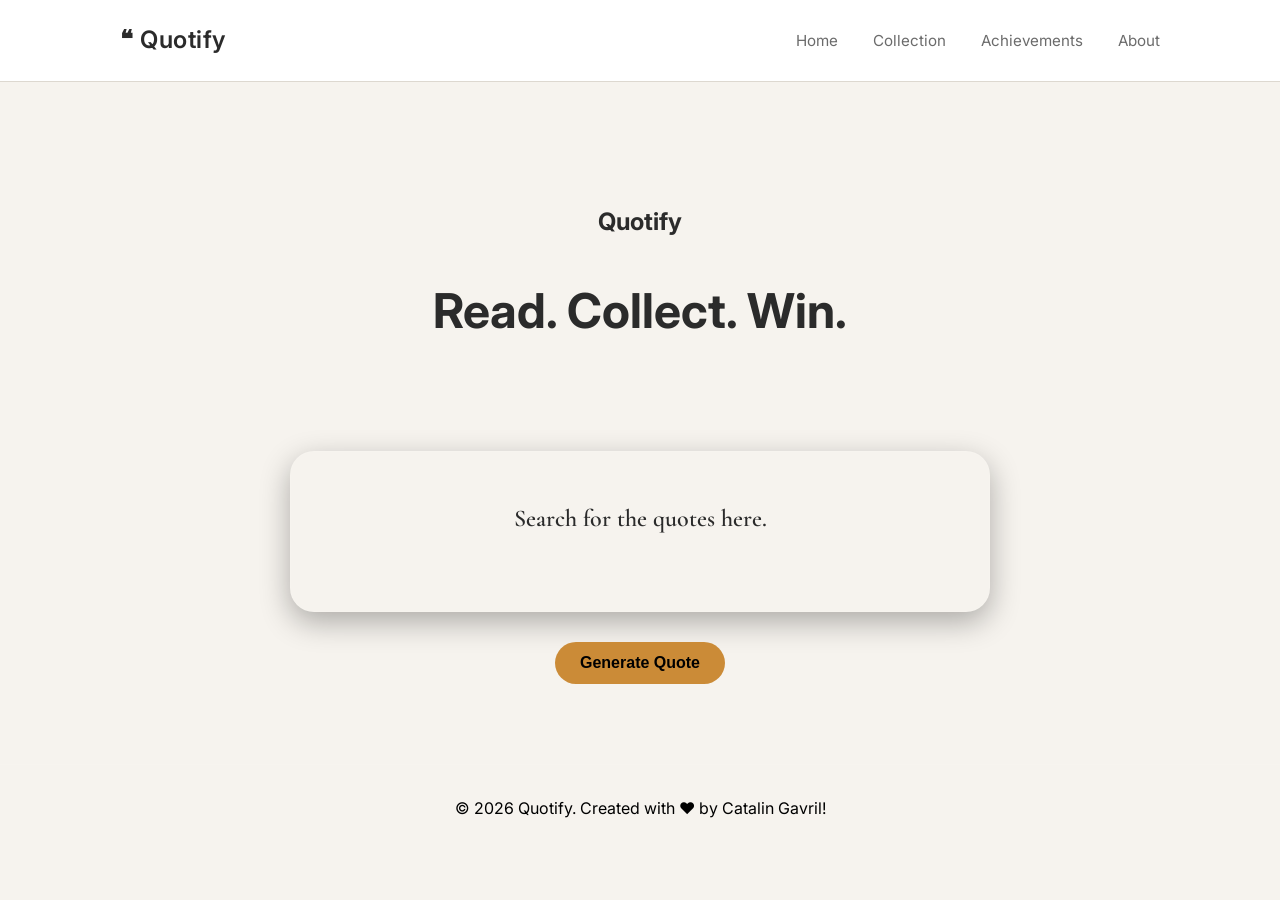
<file: index.html>
<html lang="en">
    <head>
        <meta charset = "UTF-8">
        <meta name="viewport" content="width = device-width, initial-scale=1.0">

        <title>Quotify</title>

        <link rel="preconnect" href="https://fonts.googleapis.com">
        <link rel="preconnect" href="https://fonts.gstatic.com" crossorigin>
        <link href="https://fonts.googleapis.com/css2?family=Cormorant+Garamond:wght@400;500;600&family=Inter:wght@300;400;500;600&display=swap" rel="stylesheet">
        
        <link rel="icon" href="favicon.ico">
        <link rel="apple-touch-icon" href="apple-touch-icon.png">
        <link rel="manifest" href="site.webmanifest"> 

        <link rel="stylesheet" href="style.css">
    </head>
    
    <body>
        
        <header>
            <nav>
                <a href = "index.html" class = "logo">❝ Quotify</a>
                      
                <!-- Remember to create the html files underneath the href attribute for each link in the navigation bar. -->
                <ul>
                    <li><a href = "index.html">Home</a></li>
                    <li><a href = "collection.html">Collection</a></li>
                    <li><a href = "achievements.html">Achievements</a></li>
                    <li><a href = "about.html">About</a></li>
                </ul>
            </nav>
        </header>

        <main>

            <section class = "hero">
                <h1>Quotify</h1> <br>
                <h2>Read. Collect. Win.</h2>
            </section>

            <section class = "quote-selection">
                
                <div class = "quote-card" id = "quoteCard">
                    
                    <blockquote id = "quote">
                        Search for the quotes here.
                    </blockquote>

                    <p id = "author"></p>

                    <p id = "rarity" class = "rarity"></p>

                </div>
                
                <div class = "buttons">
                    
                    <button id = "newQuoteBtn">
                        Generate Quote
                    </button>

                </div>
            
            </section>
        
        </main>
        
        <footer>
            <p>&copy; 2026 Quotify. Created with ❤️ by Catalin Gavril!</p>
        </footer>

        <div id = "toast" class = "toast"></div>

        <script src = "quotes.js"></script>
        <script src = "achievements.js"></script>
        <script src = "script.js"></script>

    </body>
</html>
</file>
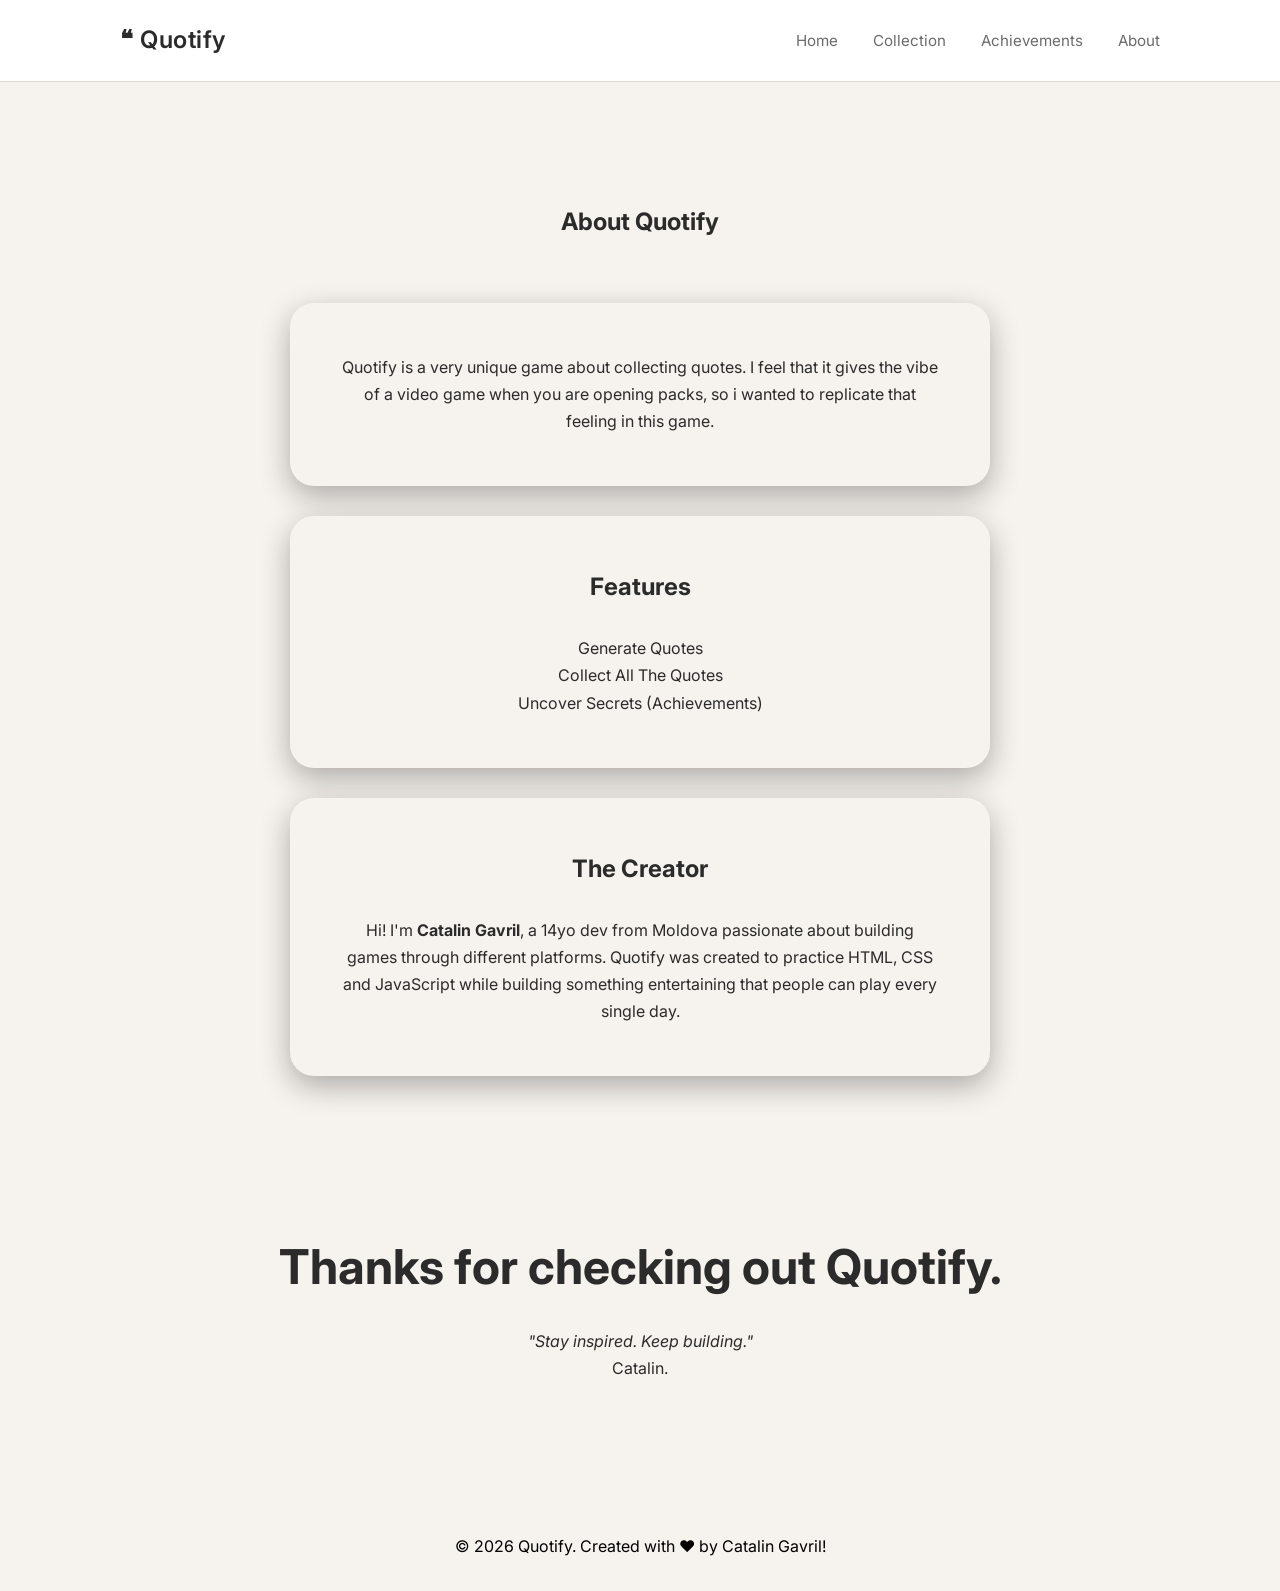
<file: about.html>
<html lang="en">
    <head>
        <meta charset = "UTF-8">
        <meta name = "viewport" content = "width=device-width, initial-scale=1.0">

        <title>About • Quotify</title>

        <link rel="preconnect" href="https://fonts.googleapis.com">
        <link rel="preconnect" href="https://fonts.gstatic.com" crossorigin>
        <link href="https://fonts.googleapis.com/css2?family=Cormorant+Garamond:wght@400;500;600&family=Inter:wght@300;400;500;600&display=swap" rel="stylesheet">

        <link rel="icon" href="favicon.ico">
        <link rel="apple-touch-icon" href="apple-touch-icon.png">
        <link rel="manifest" href="site.webmanifest">

        <link rel = "stylesheet" href="style.css">
    </head>

    <body>
        <header>
            <nav>
                <a href = "index.html" class="logo">❝ Quotify</a>

            <ul>
                <li><a href="index.html">Home</a></li>
                <li><a href="collection.html">Collection</a></li>
                <li><a href = "achievements.html">Achievements</a></li>
                <li><a href="about.html">About</a></li>
            </ul>
          </nav>
        </header>

        <main>
            <section class = "hero">
                <h1>About Quotify</h1>

            </section>

            <section class = "quotes-list">
                <div class = "quote-card">
                    <p>
                        Quotify is a very unique game about collecting quotes. I feel that it gives the vibe of a video game when you are opening packs, so i wanted to replicate that feeling in this game.
                    </p>
                </div>

                <div class = "quote-card">
                    <h2>Features</h2>
                    <br>
                    <p>Generate Quotes</p>
                    <p>Collect All The Quotes</p>
                    <p>Uncover Secrets (Achievements)</p>
                </div>

                <div class="quote-card">
                    <h2>The Creator</h2>
                    <br>
                    <p>
                        Hi! I'm <strong>Catalin Gavril</strong>, a 14yo dev from Moldova passionate about building games through different platforms.
                    
                        Quotify was created to practice HTML, CSS and JavaScript while building something entertaining that people can play every single day.
                    </p>
                </div>

            </section>

            <section class="hero">
                <h2>Thanks for checking out Quotify.</h2>

                <p>
                    <em>"Stay inspired. Keep building."</em>
                </p>

                <p>
                    Catalin.
                </p>
            </section>
        </main>

        <footer>
            <p>&copy; 2026 Quotify. Created with ❤️ by Catalin Gavril!</p>
        </footer>
    </body>
</html>
</file>
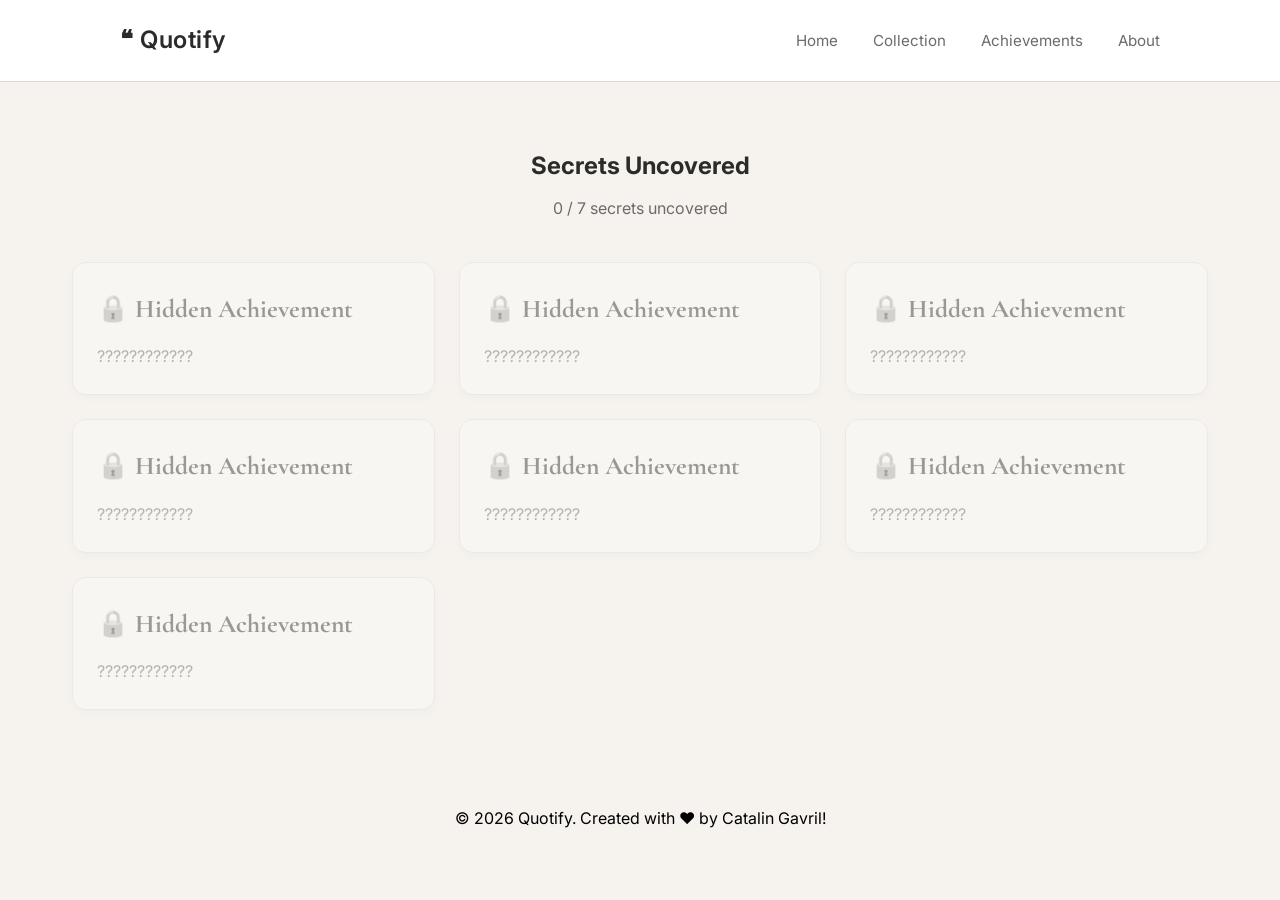
<file: achievements.html>
<html lang="en">
<head>
    <meta charset="UTF-8">
    <meta name="viewport" content="width=device-width, initial-scale=1.0">

    <title>Your Achievements</title>

    <link rel="preconnect" href="https://fonts.googleapis.com">
    <link rel="preconnect" href="https://fonts.gstatic.com" crossorigin>
    <link href="https://fonts.googleapis.com/css2?family=Cormorant+Garamond:wght@400;500;600&family=Inter:wght@300;400;500;600&display=swap" rel="stylesheet">

    <link rel="icon" href="favicon.ico">
    <link rel="apple-touch-icon" href="apple-touch-icon.png">
    <link rel="manifest" href="site.webmanifest">

    <link rel="stylesheet" href="style.css">
</head>

<body>

<header>
    <nav>
        <a href="index.html" class="logo">❝ Quotify</a>

        <ul>
            <li><a href = "index.html">Home</a></li>
            <li><a href = "collection.html">Collection</a></li>
            <li><a href = "achievements.html">Achievements</a></li>
            <li><a href = "about.html">About</a></li>
        </ul>
    </nav>
</header>


<main>

    <section class="achievements">

        <h1>Secrets Uncovered</h1>

        <p id="achievementProgress"></p>

        <div id="achievementList"></div>

    </section>

</main>


<footer>
    <p>&copy; 2026 Quotify. Created with ❤️ by Catalin Gavril!</p>
</footer>


<script src="achievements.js"></script>
<script src="achievementsPage.js"></script>

</body>
</html>
</file>
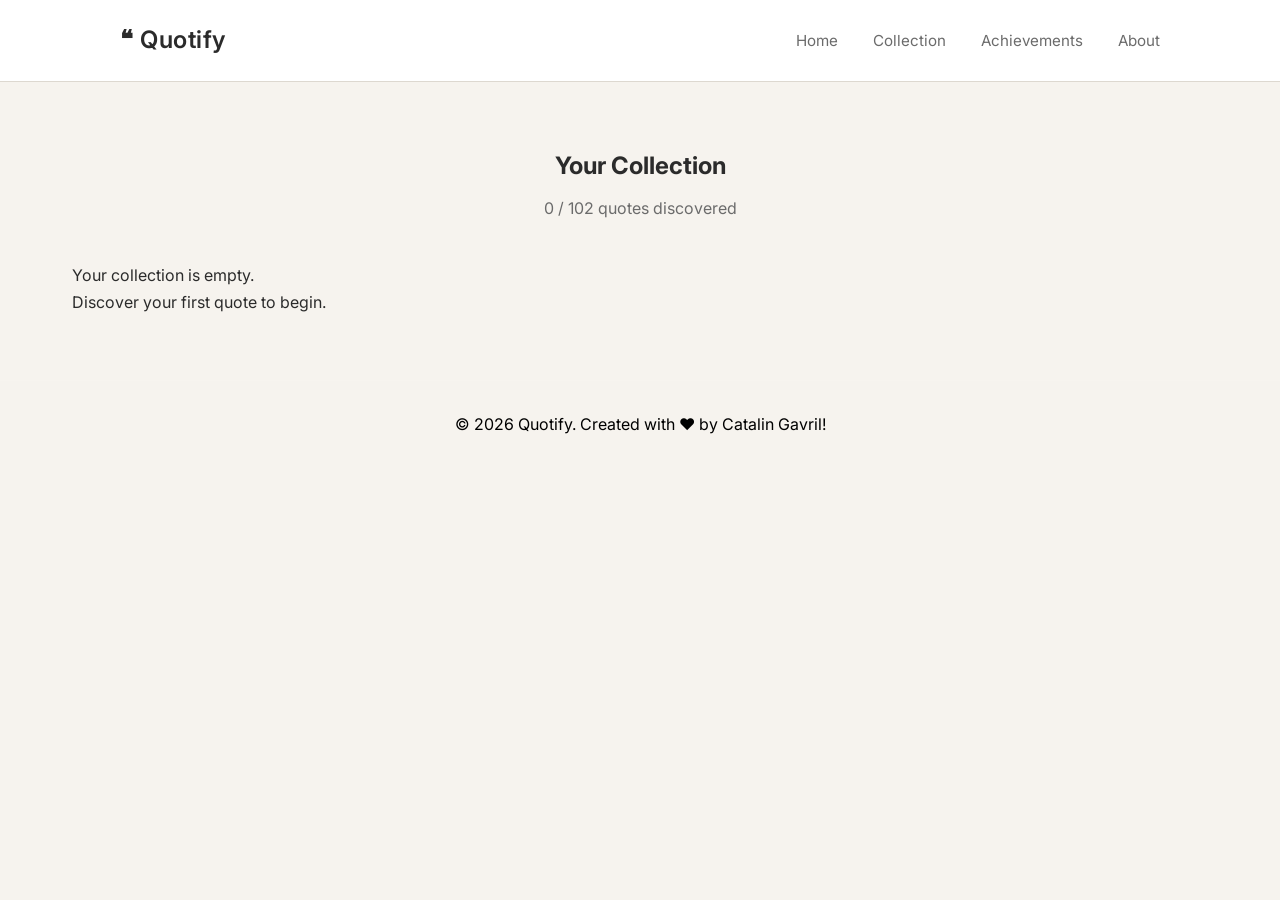
<file: collection.html>
<html lang="en">
    <head>
        <meta charset = "UTF-8">
        <meta name="viewport" content="width = device-width, initial-scale=1.0">

        <title>Your Collection</title>

        <link rel="preconnect" href="https://fonts.googleapis.com">
        <link rel="preconnect" href="https://fonts.gstatic.com" crossorigin>
        <link href="https://fonts.googleapis.com/css2?family=Cormorant+Garamond:wght@400;500;600&family=Inter:wght@300;400;500;600&display=swap" rel="stylesheet">

        <link rel="icon" href="favicon.ico">
        <link rel="apple-touch-icon" href="apple-touch-icon.png">
        <link rel="manifest" href="site.webmanifest">

        <link rel="stylesheet" href="style.css">
    </head>

    <body>
        <header>
            <nav>
                <a href = "index.html" class = "logo">❝ Quotify</a>
                <ul>
                    <li><a href = "index.html">Home</a></li>
                    <li><a href = "collection.html">Collection</a></li>
                    <li><a href = "achievements.html">Achievements</a></li>
                    <li><a href = "about.html">About</a></li>
                </ul>
            </nav>
        </header>

        <main>
            <section class = "collection">
                <h1>Your Collection</h1>
                
                <p id = "collectionProgress"></p>

                <div id = "collectionList"></div>
            </section>
        </main>

        <footer>
            <p>&copy; 2026 Quotify. Created with ❤️ by Catalin Gavril!</p>
        </footer>
     
        <script src="quotes.js"></script>
        <script src="collection.js"></script>


    </body>
</html>
</file>
<file: style.css>
:root {
    --background: #F6F3EE;
    --surface: #FFFFFF;
    --text: #2B2B2B;
    --text-light: #6B6B6B;
    --border: #DDD8D0;
    --accent: #6F7C74;
    --radius: 18px;
    --shadow: 0 8px 24px rgba(0, 0, 0, 0.06);
}

* {
    margin: 0;
    padding: 0;
    box-sizing: border-box;
}

body {
    background:var(--background);
    color:var(--text);
    font-family:"Inter", sans-serif;
    line-height: 1.7;
}

header {
    background:var(--surface);
    border-bottom: 1px solid var(--border);
}

nav {
    max-width:1100px;
    margin: auto;
    padding: 20px 30px;
    display: flex;
    justify-content: space-between;
    align-items: center;
}

.logo {
    text-decoration: none;
    color:var(--text);
    font-size: 1.5rem;
    font-weight: 600;
    letter-spacing: 0.5px;
    transition:var(--transition);
}

.logo:hover {
    opacity: 0.7s;
}

nav ul {
    display: flex;
    gap: 35px;
    list-style: none;
}

nav a {
    text-decoration: none;
    color:var(--text-light);
    transition:var(--transition);
    font-size: 0.95rem;
}

nav ul a:hover {
    color:var(--text);
}

.hero {
    text-align: center;
    padding: 120px 20px 60px;
}

.hero h2 {
    font-size: 3rem;
    margin-bottom: 20px;
}

.quote-selection {
    display: flex;
    flex-direction: column;
    align-items: center;
    justify-content: center;
    width: 100%;
    padding: 20px;
    font-size: 1.4rem;
}

.quote-card {
    background-color: #F6F3EE;
    border: 1px solid rgba(255, 255, 255, 0.08);
    max-width: 700px;
    width: 100%;
    padding: 50px;
    border-radius: 24px;
    text-align: center;
    margin: 0 auto 30px;
    box-shadow: 0 10px 30px rgba(0, 0, 0, 0.3);
    animation: fadeIn 0.6s ease;
    transition: 
        border-color 0.4s ease, 
        box-shadow 0.4s ease,
        opacity 0.25s ease,
        transform 0.25s ease;
}

.quote-card.opening {
    opacity: 0;
    transform: scale(0.96);
}

.quote-card blockquote {
    font-family: "Cormorant Garamond", sans-serif;
    font-size: 1.5rem;
    font-weight: 600;
    line-height: 1.4;
    margin-bottom: 25px;
}

.buttons {
    display: flex;
    gap: 15px;
    justify-content: center;
}

.buttons button {
    background-color: rgb(203, 139, 55);
    color: black;
    border: none;
    padding: 12px 25px;
    border-radius: 100px;
    font-size: 1rem;
    font-weight: 600;
    cursor: pointer;
}

footer {
    margin-top: 60px;
    padding: 30px 20px;
    text-align: center;
    color: #000000;
    border-top: 1px solid rgba(255, 255, 255, 0.08);
}

.toast {
    position: fixed;
    bottom: 30px;
    right: 30px;
    background: #F6F3EE;
    color: black;
    padding: 15px 25px;
    border-radius: 14px;
    box-shadow: 0 12px 30px rgba(0, 0, 0, 0.35);
    opacity: 0;
    transform: translateY(20px);
    transition: all 0.3s ease;
    pointer-events: none;
    backdrop-filter: blur(18px);
    border: 1px solid rgba(255, 255, 255, 0.08);
}

.toast.show {
    opacity: 1;
    transform: translateY(0);
}

.common {
    border: 2px solid #C9C9C9;
}
.uncommon {
    border: 2px solid #56C271;
}

.rare {
    border: 2px solid #4B8BFF;
    box-shadow: 0 0 15px rgba(75, 139, 255, 0.25);
}

.epic {
    border: 2px solid #9D5CFF;
    box-shadow: 0 0 20px rgba(157, 92, 255, 0.35);
}

.legendary {
    border: 2px solid #F2B84B;
    box-shadow: 0 0 25px rgba(242, 184, 75, 0.45);
}

.mythic {
    border: 2px solid #8B5CF6;
    box-shadow: 0 0 35px rgba(139, 92, 246, 0.35);
}

.collection {
    max-width: 1200px;
    margin: 4rem auto;
    padding: 0 2rem;
}

.collection h1 {
    text-align: center;
    margin-bottom: 0.5rem;
}

#collectionProgress {
    text-align: center;
    color: #6B6B6B;
    margin-bottom: 2.5rem;
}

#collectionList {
    display: grid;
    grid-template-columns: repeat(auto-fit, minmax(280px, 1fr));
    gap: 1.5rem;
}

.collection-card {
    background: #FCFAF6;
    border: 1px solid #E5DED3;
    border-radius: 14px;
    padding: 1.5rem;
    box-shadow: 0 4px 12px rgba(0, 0, 0, 0.05);
    transition: transform 0.2s ease, box-shadow 0.2s ease;
}

.collection-card:hover {
    transform: translateY(-4px);
    box-shadow: 0 10px 22px rgba(0, 0, 0, 0.08);
}

.collection-rarity {
    font-size: 0.8rem;
    font-weight: 600;
    text-transform: uppercase;
    letter-spacing: 0.08em;
    margin-bottom: 1rem;
    color: #8C7853;
}

.collection-card blockquote {
    font-family: "Cormorant Garamond", serif;
    font-size: 1.45rem;
    line-height: 1.45;
    margin: 0 0 1.5rem;
}

.collection-author {
    font-size: 0.9rem;
    color: #666;
}

.toast strong {
    font-size: 1rem;
    font-weight: 600;
}

.achievements {
    max-width: 1200px;
    margin: 4rem auto;
    padding: 0 2rem;
}

.achievements h1 {
    text-align: center;
    margin-bottom: 0.5rem;
}

#achievementProgress {
    text-align: center;
    color: #6B6B6B;
    margin-bottom: 2.5rem;
}

#achievementList {
    display: grid;
    grid-template-columns: repeat(auto-fit, minmax(280px, 1fr));
    gap: 1.5rem;
}

.achievement-card {
    background: #FCFAF6;
    border: 1px solid #E5DED3;
    border-radius: 14px;
    padding: 1.5rem;
    box-shadow: 0 4px 12px rgba(0, 0, 0, 0.05);
    transition: 
        transform 0.2s ease,
        box-shadow 0.2s ease;
}

.achievement-card:hover {
    transform: translateY(-4px);
    box-shadow: 0 10px 22px rgba(0, 0, 0, 0.08);
}

.achievement-card h2 {
    font-family: "Cormorant Garamond", serif;
    margin-bottom: 0.8rem;
    font-size: 1.6rem;
}

.achievement-card p {
    color: #666;
}

.achievement-card.unlocked {
    border-left: 5px solid #8C7853;
}

.achievement-card.locked {
    opacity: 0.45;
    filter: grayscale(1);
}

@media (max-width: 768px) {
    nav {
        flex-direction: column;
        gap: 20px;
    }

    nav ul {
        gap: 20px;
        flex-wrap: wrap;
        justify-content: center;
    }

    .hero {
        padding: 70px 20px 40px;
    }

    .hero h1 {
        font-size: 2.3rem;
    }

    .hero h2 {
        font-size: 2rem;
    }

    .quote-card {
        padding: 30px 20px;
    }

    .quote-card blockquote {
        font-size: 1.3rem;
    }

    .collection,
    .achievements {
        padding: 0 1rem;
    }
}
</file>
